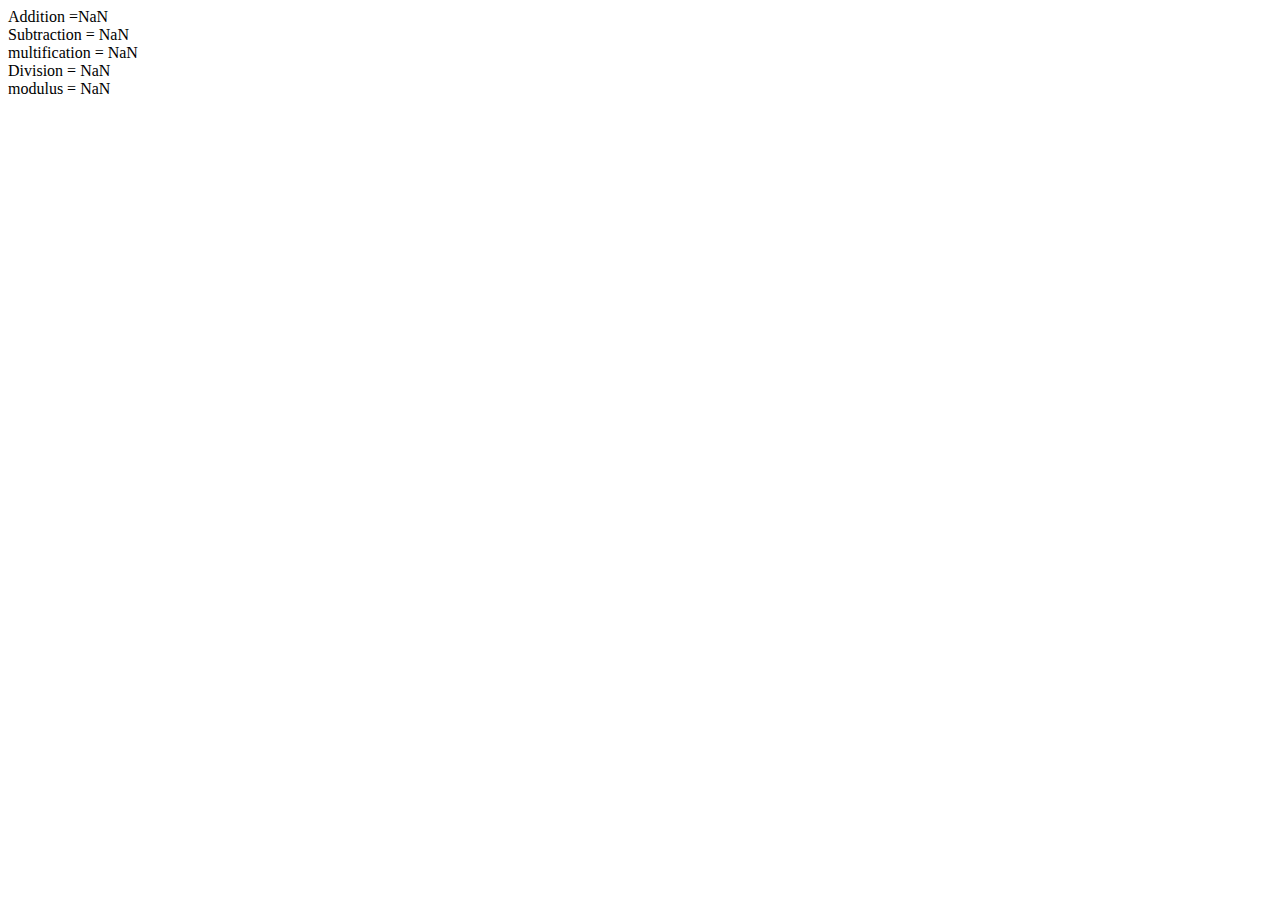
<file: Calculator Using Js/index.html>
<!DOCTYPE html>
<html lang="en">
<head>
    <meta charset="UTF-8">
    <meta name="viewport" content="width=device-width, initial-scale=1.0">
    <title>Document</title>
</head>
<body>
    <script src="main.js"></script>
    
</body>
</html>
</file>
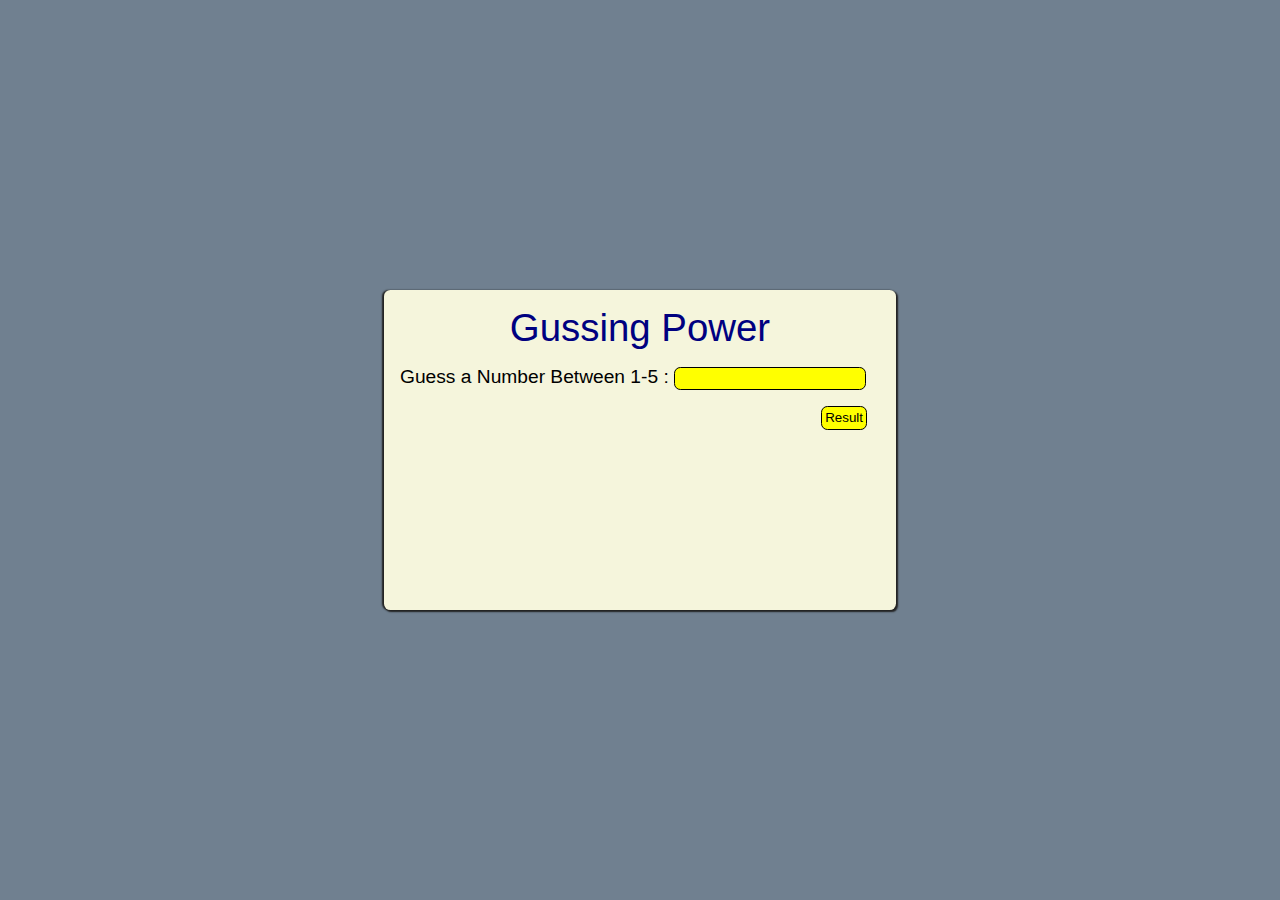
<file: Gussing game/index.html>
<!DOCTYPE html>
<html lang="en">
<head>
    <meta charset="UTF-8">
    <meta name="viewport" content="width=device-width, initial-scale=1.0">
    <title>Gussing Game</title>
    <link rel="stylesheet" href="style.css">
</head>
<body>
    <div class="container">
        <div class="card">
            <div class="card-title">
                <h1>Gussing Power</h1>
            </div>
                <div class="card-body">
                  <form>
                    <div class="form-field">
                        <label for="GussingNumber">Guess a Number Between 1-5 :</label>
                        <input type="number" id ="GussingNumber" min="1" max="5" required>
                    </div>
                    <div class="buttons">
                        <button id="check" type="submit" class="btn">Result</button>
                    </div>
                  </form>
                  <p class="resultText"></p>
                  <p class="remainingAttempts"></p>
                </div>
            
        </div>
    </div>

    <script src="script.js"></script>
    
</body>
</html>
</file>
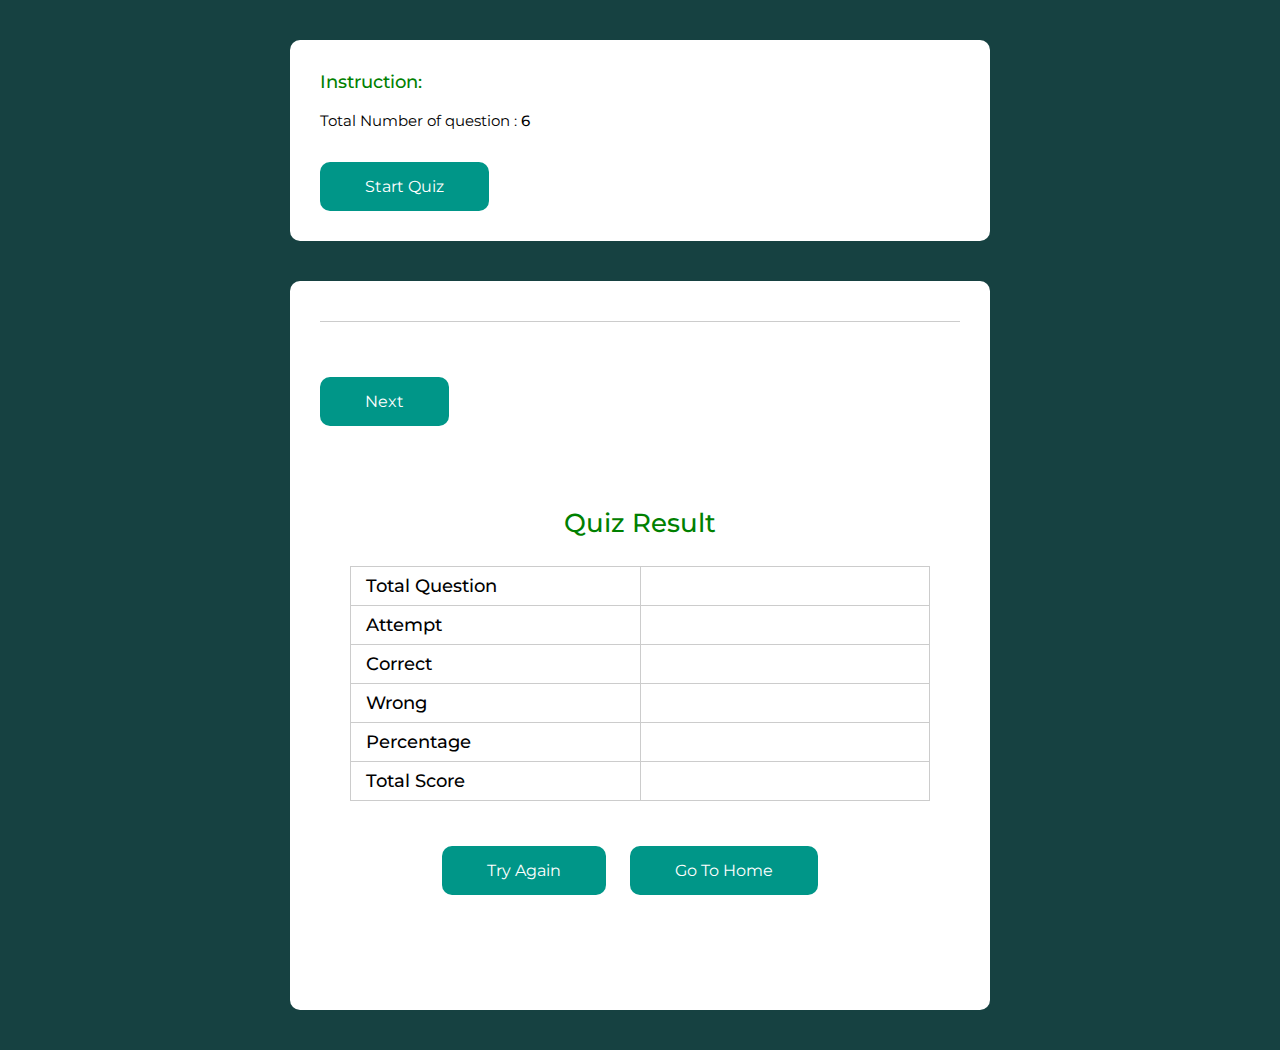
<file: Random quiz application html,css,js/index.html>
<!DOCTYPE html>
<html lang="en">
<head>
    <meta charset="UTF-8">
    <meta name="viewport" content="width=device-width, initial-scale=1.0">
    <title>Quiz Application</title>
    <link rel="stylesheet" href="style.css">
</head>
<body>
    <div class="home-box custom-box ">
        <h3>Instruction:</h3>
        <p>Total Number of question : <span class="total-question">6
        </span></p>
        <button type="button" class="btn" onclick="startQuiz()">Start Quiz</button>
    </div>

    <div class="quiz-box custom-box hide">
        <div class="question-number">
            </div>
        <div class="question-text">
        </div>

    
            <div class="option-container">
                
                    </div>
                    <div class="next-question-btn">
                        <button type="button" class="btn" onclick="next()">Next</button>
                    </div>
                    <div class="answers-indicator">
                        

                    </div>

                    <div class="result-box custom-box hide">
                        <h1>Quiz Result</h1>
                        <table>
                            <tr>
                                <td>Total Question</td>
                                <td> <span class="total-question"></span></td>
                            </tr>
                            <tr>
                                <td>Attempt</td>
                                <td> <span class="total-attempt"></span></td>
                            </tr>
                            <tr>
                                <td>Correct</td>
                                <td> <span class="total-correct"></span></td>
                            </tr>
                            <tr>
                                <td>Wrong</td>
                                <td> <span class="total-wrong"></span></td>
                            </tr>
                            <tr>
                                <td>Percentage</td>
                                <td> <span class="total-percentage"></span></td>
                            </tr>  <tr>
                                <td>Total Score</td>
                                <td> <span class="total-score"></span></td>
                            </tr>
                        </table>
                        <button type="button" class="btn" onclick="tryAgain()">Try Again</button>
                        <button type="button" class="btn" onclick="goToHome()">Go To Home
                        </button>
                    </div>

    
            

    <script src="question.js"></script>
    <script src="apps.js"></script>
    
</body>
</html>
</file>
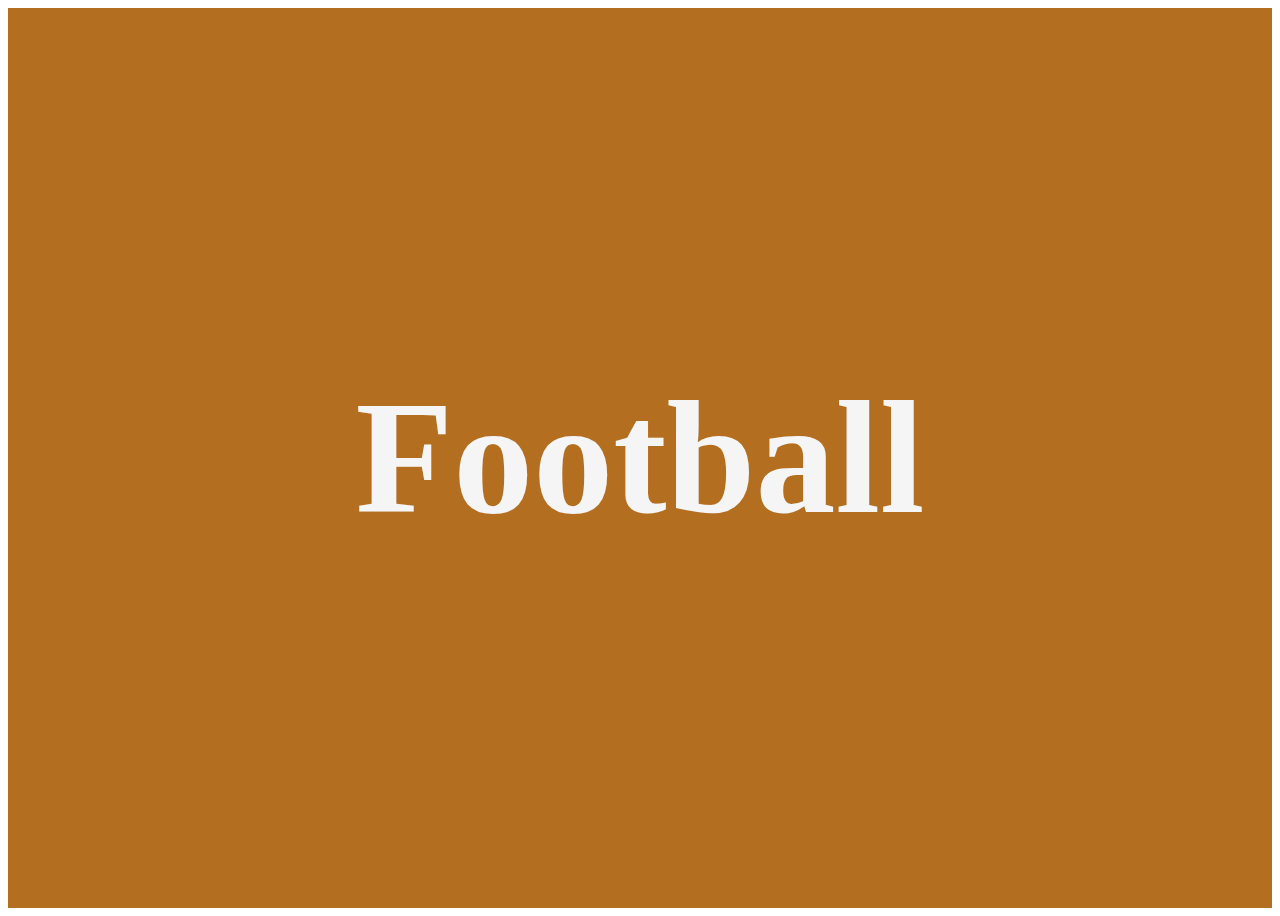
<file: slideShow Using html,css,js/index.html>
<!DOCTYPE html>
<html lang="en">
<head>
    <meta charset="UTF-8">
    <meta name="viewport" content="width=device-width, initial-scale=1.0">
    <title>slideShow</title>

    <!-- Custom Css -->
    <link rel="stylesheet" href="./style.css">

    <!-- Font Awesome cdn -->
    <link rel="stylesheet" href="https://cdnjs.cloudflare.com/ajax/libs/font-awesome/6.5.2/css/all.min.css" 
    integrity="sha512-SnH5WK+bZxgPHs44uWIX+LLJAJ9/2PkPKZ5QiAj6Ta86w+fsb2TkcmfRyVX3pBnMFcV7oQPJkl9QevSCWr3W6A==" 
    crossorigin="anonymous" referrerpolicy="no-referrer" />
</head>
<body>
    <slideShow class="container">
        <slideShow class="elements">

            <slideShow class="element current">
                <i class="fas fa-futbol"></i>
                <h2>Football</h2>

            </slideShow>

            <slideShow class="element">
                <i class="fas fa-volleyball"></i>
                <h2>Volleyball</h2>
            </slideShow>

            <slideshow class="element">
                <i class="fas fa-swimmer"></i>
                <h2>Swimming</h2>
            </slideshow>

        </slideShow>
    </slideShow>

    <script src="./script.js"></script>
    
</body>
</html>
</file>
<file: Random quiz application html,css,js/style.css>
@import url('https://fonts.googleapis.com/css2?family=Montserrat:ital,wght@0,100..900;1,100..900&display=swap');

body{
    margin: 0;
    font-size: 16px;
    background-color: rgb(22, 65, 65);
    font-family:"Montserrat", sans-serif;
    font-weight: 600;
}
*{
    box-sizing: border-box;
    margin: 0;
    padding: 0;
    outline: none;
}
.custom-box{
    max-width: 700px;
    background-color: white;
    margin: 40px auto;
    padding: 30px;
    border-radius: 10px;

}
/* .custom-box::before,
.custom-box::after{
    content: '';
    clear: both;
    display: table;
}
.custom-box.hide{
    display: none;
} */


.home-box h3{
    font-size: 18px;
    color: green;
    font-weight: 500;
    margin-bottom: 15px;
    line-height: 25px;

}

.home-box p{
    font-size: 15px; 
    margin-bottom: 10px;
    line-height: 22px;
    color: #000000;
    font-weight: 400;

}

.home-box span{
    font-weight: 500;
}
.home-box .btn{
    margin-top: 20px;
}

.btn{
    padding: 15px 45px;
    background-color: #009688;
    color: #ffffff;
    border: none;
    border-radius: 10px;
    font-family: "Montserrat", sans-serif;
    font-size: 16px;
    cursor: pointer;
    display: inline-block;


}
.btn:hover{
    transition: all 0.3s;
    background-color: blanchedalmond;
    color: black;
}
.quiz-box .question-number{
    font-size: 16px;
    color: green;
    font-weight: 600;
    border-bottom: 1px solid #cccccc;
    padding-bottom: 10px;
    line-height: 25px;
    
}
.quiz-box .question-text{
    font-size: 22px;
    color: #000000;
    line-height: 28px;
    font-weight: 400;
    padding: 20px 0;
    margin: 0;
}
.quiz-box .option-container,
.quiz-box .question-number,
.quiz-box .answers-indicator,
.quiz-box .question-text{
    width: 100%;
    float: left;
}

.quiz-box .option-container .option{
    background-color: #cccccc;
    padding: 15px;
    font-size: 16px;
    line-height: 22px;
    color: #000000;
    border-radius: 5px;
    margin-bottom: 10px;
    cursor: pointer;
    text-transform: capitalize;
    opacity: 0;
    animation: fadeIn 0.3s ease forwards;
    position: relative;
    overflow: hidden;
}
.quiz-box .option-container .option.already-answered{
    pointer-events: none;
}

@keyframes fadeIn{
    0%{
        opacity: 0;
    }
    100%{
        opacity: 1;
    }

}
.quiz-box .option.correct::before{
    content: '';
    position: absolute;
    left: 0;
    top: 0;
    height: 100%;
    width: 100%;
    background-color: green;
    z-index: -1;
    animation: slideInLeft .5s ease forwards;
    
}
@keyframes slideInLeft{
    0%{
        transform: translateX(-100%);
    }
    100%{
        transform: translateX(0%);
    }
}
    .quiz-box .option.wrong::before{
        content: '';
        position: absolute;
        left: 0;
        top: 0;
        height: 100%;
        width: 100%;
        background-color: red;
        z-index: -1;
        animation: slideInLeft .5s ease forwards;
        
    }
    @keyframes slideInLeft{
        0%{
            transform: translateX(-100%);
        }
        100%{
            transform: translateX(0%);
        }
}
.quiz-box .answers-indicator div{
    height: 35px;
    width: 35px;
    display: inline-block;
    background-color: #cccccc;
    border-radius: 50%; 
    margin-right: 3px;
    margin-top: 15px; 
}

.quiz-box .answers-indicator div.correct{
    background-color: whitesmoke;
    background-image: url("img/correct.png");
    background-size: 100%;
    background-repeat:  no-repeat;
    background-position: center;
}
.quiz-box .answers-indicator div.wrong{
    background-color: whitesmoke;
    background-image: url("img/wrong.png");
    background-size: 
    100%;
    background-repeat:  no-repeat;
    background-position: center;
}

.quiz-box .btn{
    margin: 15px 0;

}

.result-box{
    text-align: center;
}

.result-box h1{
    font-size: 26px;
    color: green;
    font-weight: 500;
    margin-bottom: 15px;
    line-height: 25px;
    font-family: "Montserrat", sans-serif;

} 

.result-box table{
    width: 100%;
    border-collapse: collapse;
    margin: 30px 0;
}

.result-box table td{
    border: 1px solid #cccccc;
    padding: 8px 15px;
    font-weight: 500;
    color: #000000;
    width: 50%;
    text-align: left;
    font-size: 18px;


}
.result-box .btn{
    margin-right: 20px;
}
</file>
<file: slideShow Using html,css,js/style.css>
.container{
    display: flex;
    justify-content:  center;
    align-items: center;
    height: 100vh;
    text-align: center;
    background-color: rgb(180, 110, 31);

}
.elements{

}
.element{
    text-align: center;
    position: absolute;
    transform:  translate(-50% , -50%) scale(0);
    transition: transform 0.6s;
}

.element i,h2{
    font-size: 10rem;
    color: whitesmoke;

}
.element.current{
    transform: translate(-50%, -50%) scale(1);
    transition: transform 0.6s;
}
</file>
<file: Gussing game/style.css>
@import url("https://fonts.googleapis.com/css2?family=Nunito+Sans:ital,opsz,wght@0,6..12,200..1000;1,6..12,200..1000&display=swap");

/* reset code starts */
*{
    box-sizing: border-box;
    margin: 0;
    padding: 0;
    font-family:"nunito",sans-serif ;
    font-weight: 400;

}

/* reset code ends */
.container{
    width: 100%;
    height: 100vh;
    background-color: slategray;
    display: flex;
    justify-content: center;
    align-items: center;

}
.card{
    width: 32rem;
    height: 20rem;
    background-color: beige;
    border-radius: 0.4rem;
    padding: 1rem;
    color :black;
    box-shadow: 0.1rem 0.1rem 0.1rem #222, -0.1rem 0
    0.1rem #222;
    font-size: 1.2rem;


}
.card:hover{
    box-shadow:0.2rem 0.2rem 0.2rem , -0.2rem 0.2rem;
    transition: all 0.3s;
}
.card-title{
    text-align: center;
    text-shadow: #222;
    color: navy;
    margin-bottom: 1rem;
    


}
.form-field{
    margin-bottom: 1rem;
}
.buttons{
    display: flex;
    justify-content: flex-end;
    margin: 0 0.8rem 1rem 0;

}

input{
    border: none;
    border: 0.1rem solid;
    border-radius: 0.4rem;
    padding: 0.2rem;
    background-color: yellow;
    color: black;
    cursor: pointer;
    width: 40%;
}

.btn{
    border: none;
    border: 0.1rem solid;
    border-radius: 0.4rem;
    padding: 0.2rem;
    background-color: yellow;
    cursor: pointer;
    transition: all 0.3s;
    font-size: 1.rem;

}
.btn:hover{
    background-color: blue;
    color: white;
    transition: all 0.3s;
}
p{
    text-align: center;
}
.large-text{
    font-size: 1.5rem;
    color: navy;
}
</file>
